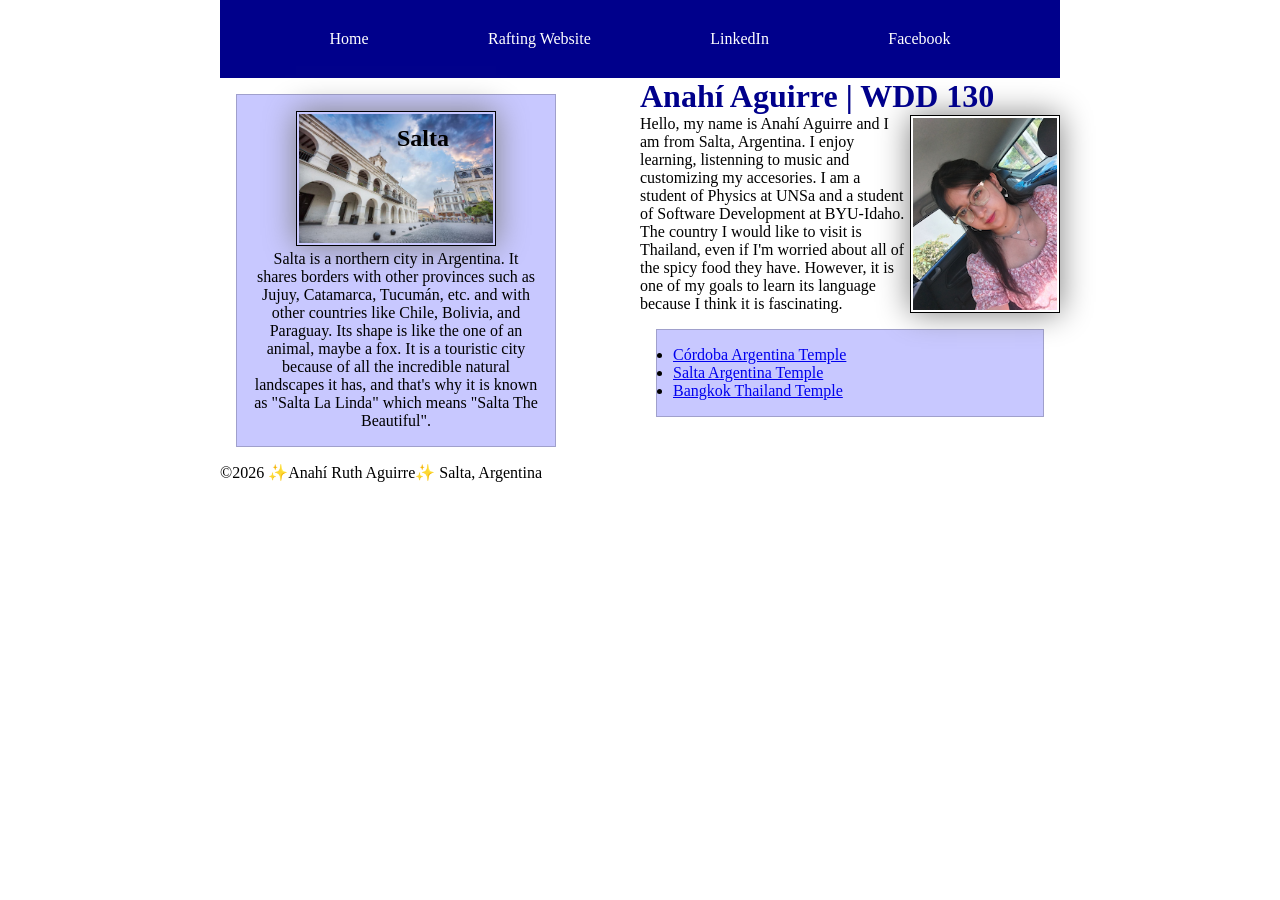
<file: index.html>
<!DOCTYPE html>
<html lang="en-US">

<head>
    <meta charset="UTF-8">
    <meta name="viewport" content="width=device-width, initial-scale=1.0">
    <title>Anahi Aguirre | WDD 130</title>
    <meta name="description" content="Anahí Aguirre; For the course WDD 130 I'm learning all about the fundamentals of webs and how to make them.">
    <meta name="author" content="Anahí Aguirre">
    <link rel="stylesheet" href="styles/styles.css">
</head>

<body>
    <header>
        <nav>
            <a href="#">Home</a>
            <a href="wwr/">Rafting Website</a>
            <a href="https://linkedin.com" target="_blank" rel="noopener">LinkedIn</a>
            <a href="https://facebook.com" target="_blank" rel="noopener">Facebook</a>
        </nav>
    </header>
    <div class="grid">
        <main>
            <h1>Anahí Aguirre | WDD 130</h1>
            <img src="images/profile.png" alt="My name is Anahí Aguirre" width="200">
            <p>Hello, my name is Anahí Aguirre and I am from Salta, Argentina. I enjoy learning, listenning to music and customizing my accesories.
                I am a student of Physics at UNSa and a student of Software Development at BYU-Idaho. The country I would like to visit is Thailand,
                even if I'm worried about all of the spicy food they have. However, it is one of my goals to learn its language because I think it is fascinating.
            </p>
            <ul class="box">
                <li><a href="https://www.churchofjesuschrist.org/temples/details/cordoba-argentina-temple?lang=eng" target="_blank" rel="noopener">Córdoba Argentina Temple</a></li>
                <li><a href="https://www.churchofjesuschrist.org/temples/details/salta-argentina-temple?lang=eng" target="_blank" rel="noopener">Salta Argentina Temple</a></li>
                <li><a href="https://www.churchofjesuschrist.org/temples/details/bangkok-thailand-temple?lang=eng" target="_blank" rel="noopener">Bangkok Thailand Temple</a></li>
            </ul>
        </main>
        <aside class="box">
            <h2>Salta</h2>
            <img src="images/cabildo-salta-argentina.jpg" alt="Cabildo in Salta">
            <p>Salta is a northern city in Argentina. It shares borders with other provinces such as Jujuy, Catamarca, Tucumán, etc. and with other countries like Chile, Bolivia, and Paraguay. Its shape is like the one of an animal, maybe a fox. It is a touristic city because of all the incredible natural landscapes it has, and that's why it is known as "Salta La Linda" which means "Salta The Beautiful".</p>
        </aside>
    </div>
    <footer>
        <p>©️2026 ✨Anahí Ruth Aguirre✨ Salta, Argentina</p>
    </footer>
</body>

</html>
</file>
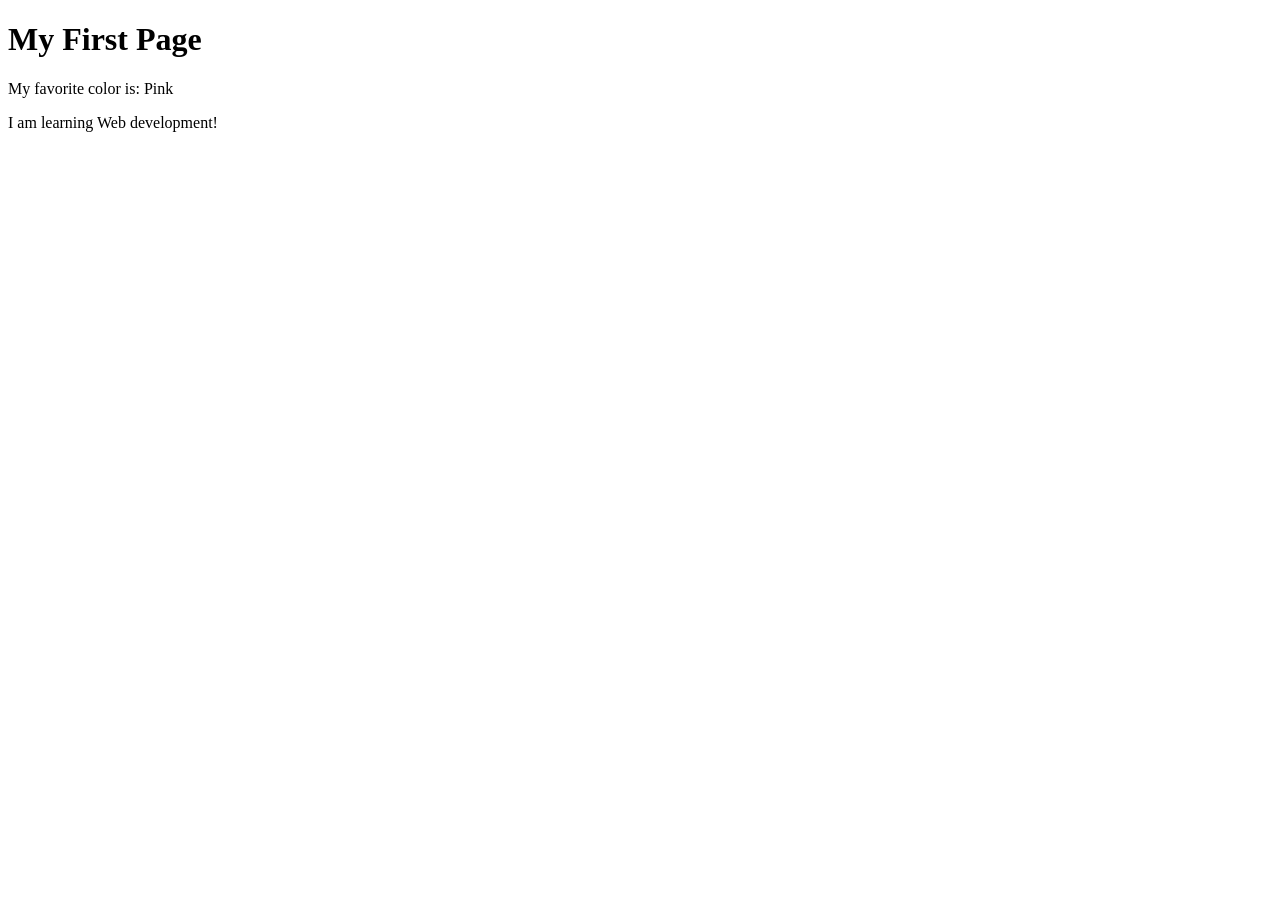
<file: week01/first-page.html>
<!DOCTYPE html>
<html lang="en">

<head>
    <meta charset="UTF-8">
    <meta name="viewport" content="width=device-width, initial-scale=1.0">
    <title>My First Page</title>
</head>

<body>
    <h1>My First Page</h1>
    <p>My favorite color is: Pink</p>
    <p>I am learning Web development!</p>
</body>

</html>
</file>
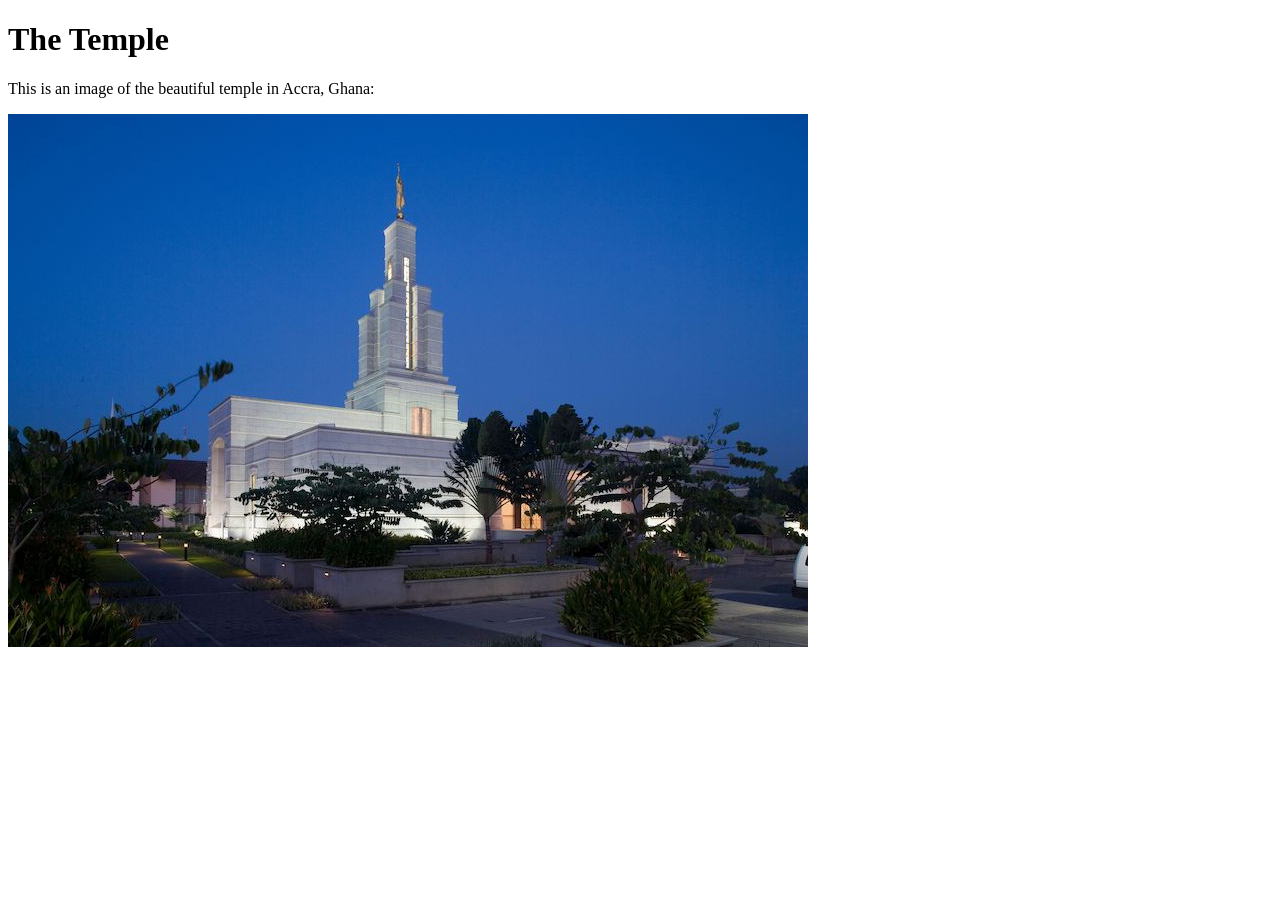
<file: week01/images-solution.html>
<!DOCTYPE html>
<html lang="en">

<head>
    <meta charset="UTF-8">
    <meta name="viewport" content="width=device-width, initial-scale=1.0">
    <title>Temple Image</title>
</head>

<body>
    <h1>The Temple</h1>
    <p>This is an image of the beautiful temple in Accra, Ghana:</p>
    <img src="images/temple-small.jpg" alt="The Accra Ghana Temple">

</body>

</html>
</file>
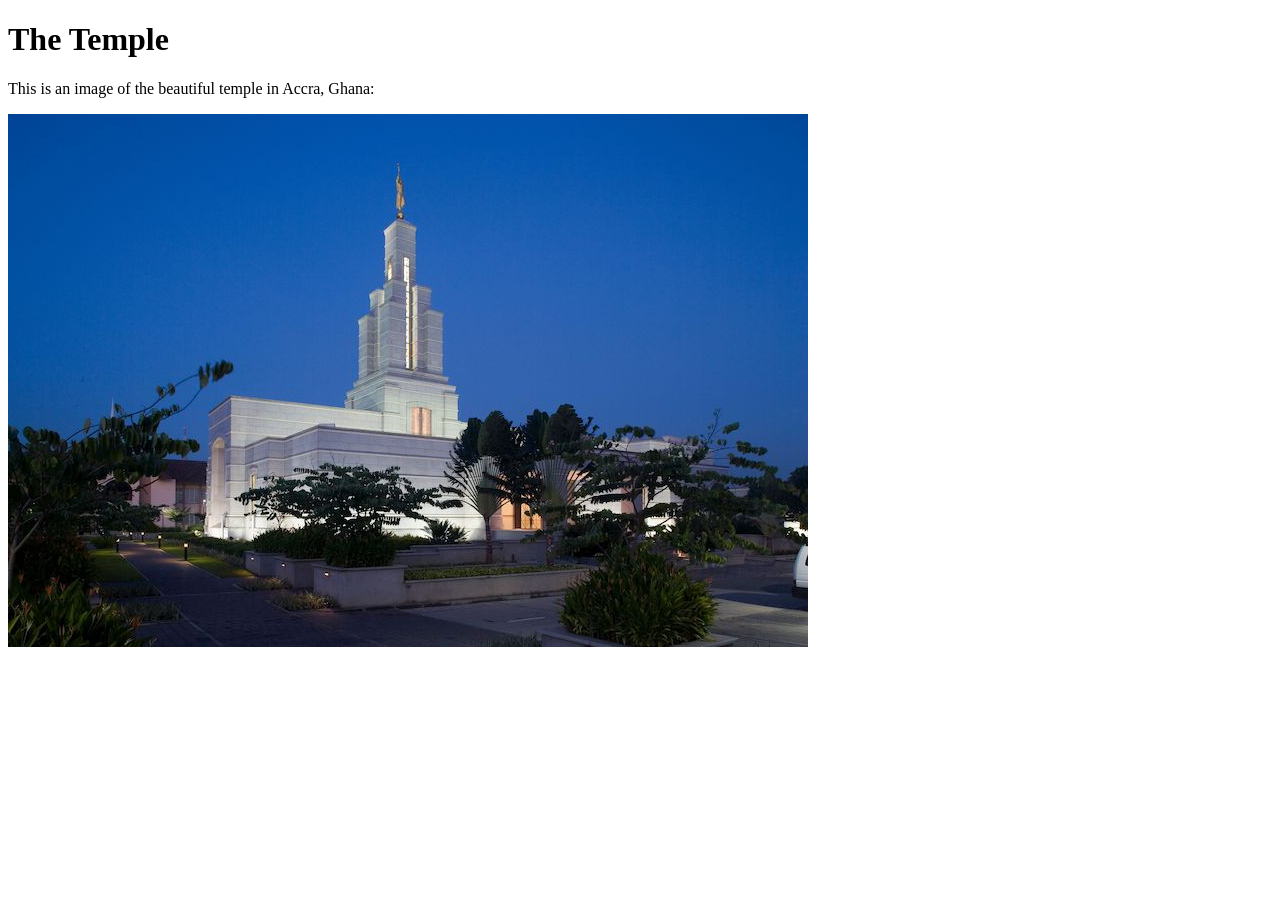
<file: week01/images.html>
<!DOCTYPE html>
<html lang="en">

<head>
    <meta charset="UTF-8">
    <meta name="viewport" content="width=device-width, initial-scale=1.0">
    <title>Temple Image</title>
</head>

<body>
    <h1>The Temple</h1>
    <p>This is an image of the beautiful temple in Accra, Ghana:</p>
    <img src="images/temple-small.jpg" alt="The Accra Ghana Temple" width="800" height="533">

</body>

</html>
</file>
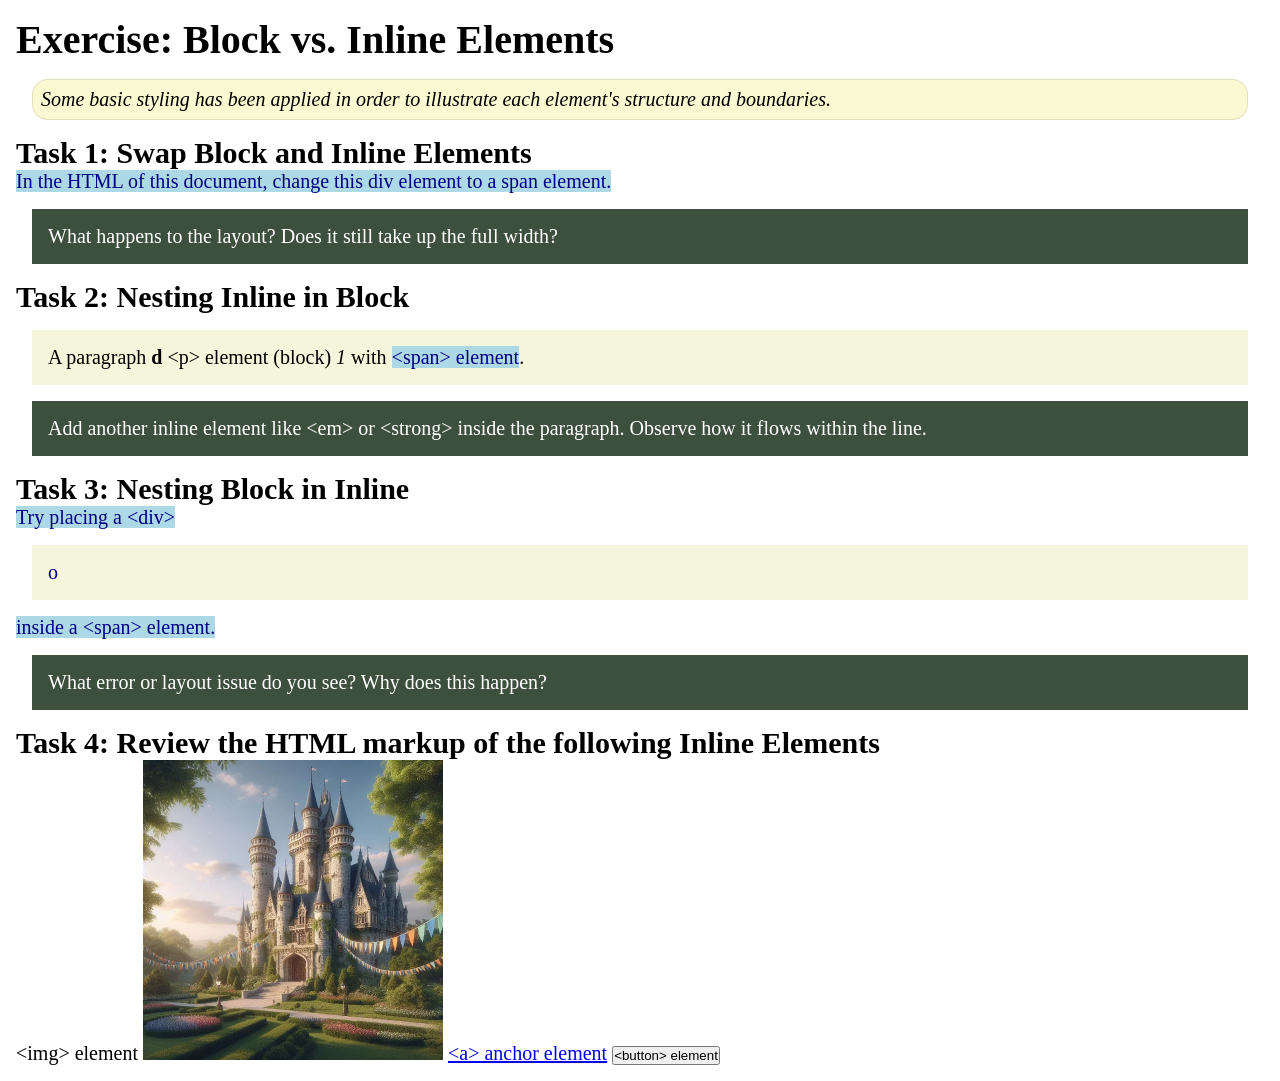
<file: week02/block-vs-inline.html>
<!DOCTYPE html>
<html lang="en">

<head>
    <meta charset="UTF-8">
    <meta name="viewport" content="width=device-width, initial-scale=1.0">
    <title>Exercise: Block vs. Inline Elements</title>
    <link rel="stylesheet" href="styles/block-vs-inline.css">
</head>

<body>
    <main>
        <h1>Exercise: Block vs. Inline Elements</h1>
        <p class="note">Some basic styling has been applied in order to illustrate each element's structure and boundaries.</p>

        <h2>Task 1: Swap Block and Inline Elements</h2>
        <span>In the HTML of this document, change this div element to a span element.</span>

        <p class="question">What happens to the layout? Does it still take up the full width?</p>

        <h2>Task 2: Nesting Inline in Block</h2>
        <p>A paragraph <strong>d </strong> &lt;p&gt; element (block) <em> 1 </em>with <span>&lt;span&gt; element</span>.</p>
        <p class="question">Add another inline element like &lt;em&gt; or &lt;strong&gt; inside the paragraph. Observe how it flows within the line.</p>

        <h2>Task 3: Nesting Block in Inline</h2>
        <span>Try placing a &lt;div&gt; <div> o </div>inside a &lt;span&gt; element.</span>
        <p class="question">What error or layout issue do you see? Why does this happen?</p>

        <h2>Task 4: Review the HTML markup of the following Inline Elements</h2>
        &lt;img&gt; element
        <img src="images/castle.webp" alt="placeholder image (images are inline)" width="300" height="300">
        <a href="https://churchofjesuschrist.org">&lt;a&gt; anchor element</a>
        <button type="button">&lt;button&gt; element</button>
    </main>
</body>

</html>
</file>
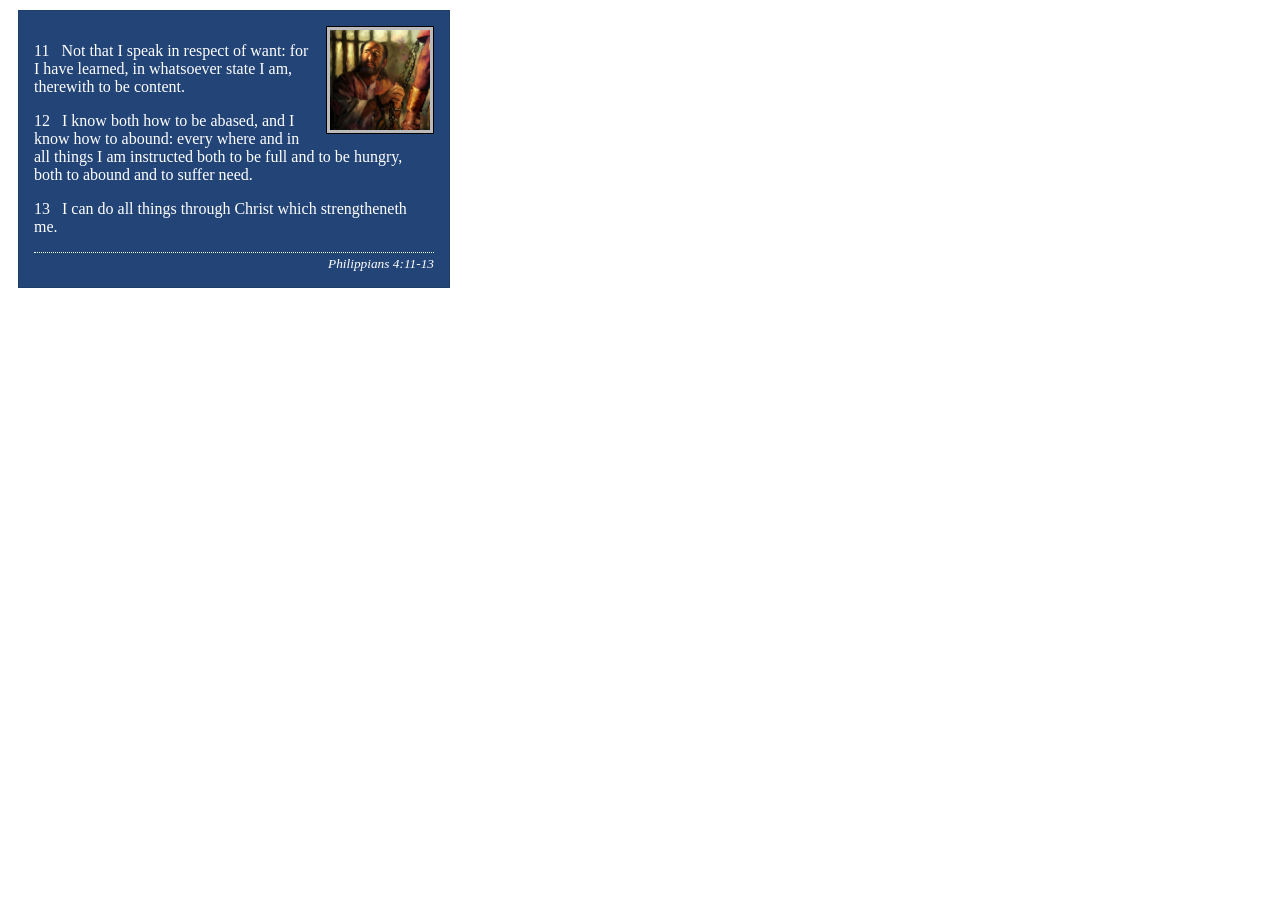
<file: week02/box-model-solution.html>
<!DOCTYPE html>
<html lang="en">

<head>
    <meta charset="UTF-8">
    <meta name="viewport" content="width=device-width, initial-scale=1.0">
    <title>Box Model Activity</title>
    <link rel="stylesheet" href="styles/box-model-solution.css">
</head>

<body>
    <main>
        <div class="callout">
            <img src="images/apostle-paul-imprisoned.webp" alt="Paul the Apostle - Imprisoned in Rome" width="200" height="200">
            <blockquote>
                <p>11 &nbsp; Not that I speak in respect of want: for I have learned, in whatsoever state I am, therewith to be content.</p>
                <p>12 &nbsp; I know both how to be abased, and I know how to abound: every where and in all things I am instructed both to be full and to be hungry, both to abound and to suffer need.</p>
                <p>13 &nbsp; I can do all things through Christ which strengtheneth me.</p>
            </blockquote>
            <cite>Philippians 4:11-13</cite>
        </div>
    </main>
</body>

</html>
</file>
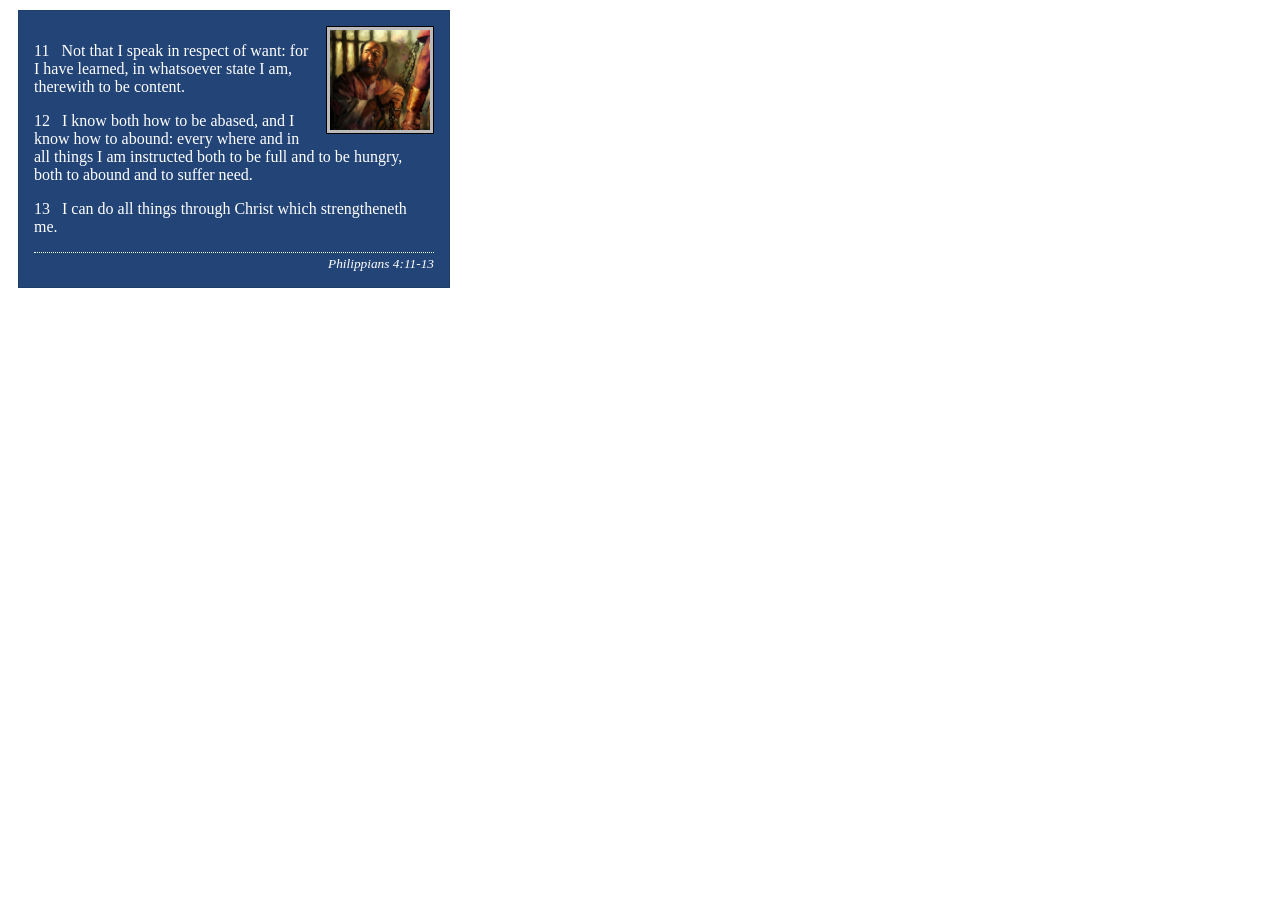
<file: week02/box-model.html>
<!DOCTYPE html>
<html lang="en">

<head>
    <meta charset="UTF-8">
    <meta name="viewport" content="width=device-width, initial-scale=1.0">
    <title>Box Model Activity</title>
    <link rel="stylesheet" href="styles/box-model.css">
</head>

<body>
    <main>
        <div class="callout">
            <img src="images/apostle-paul-imprisoned.webp" alt="Paul the Apostle - Imprisoned in Rome" width="200" height="200">
            <blockquote>
                <p>11 &nbsp; Not that I speak in respect of want: for I have learned, in whatsoever state I am, therewith to be content.</p>
                <p>12 &nbsp; I know both how to be abased, and I know how to abound: every where and in all things I am instructed both to be full and to be hungry, both to abound and to suffer need.</p>
                <p>13 &nbsp; I can do all things through Christ which strengtheneth me.</p>
            </blockquote>
            <cite>Philippians 4:11-13</cite>
        </div>
    </main>
</body>

</html>
</file>
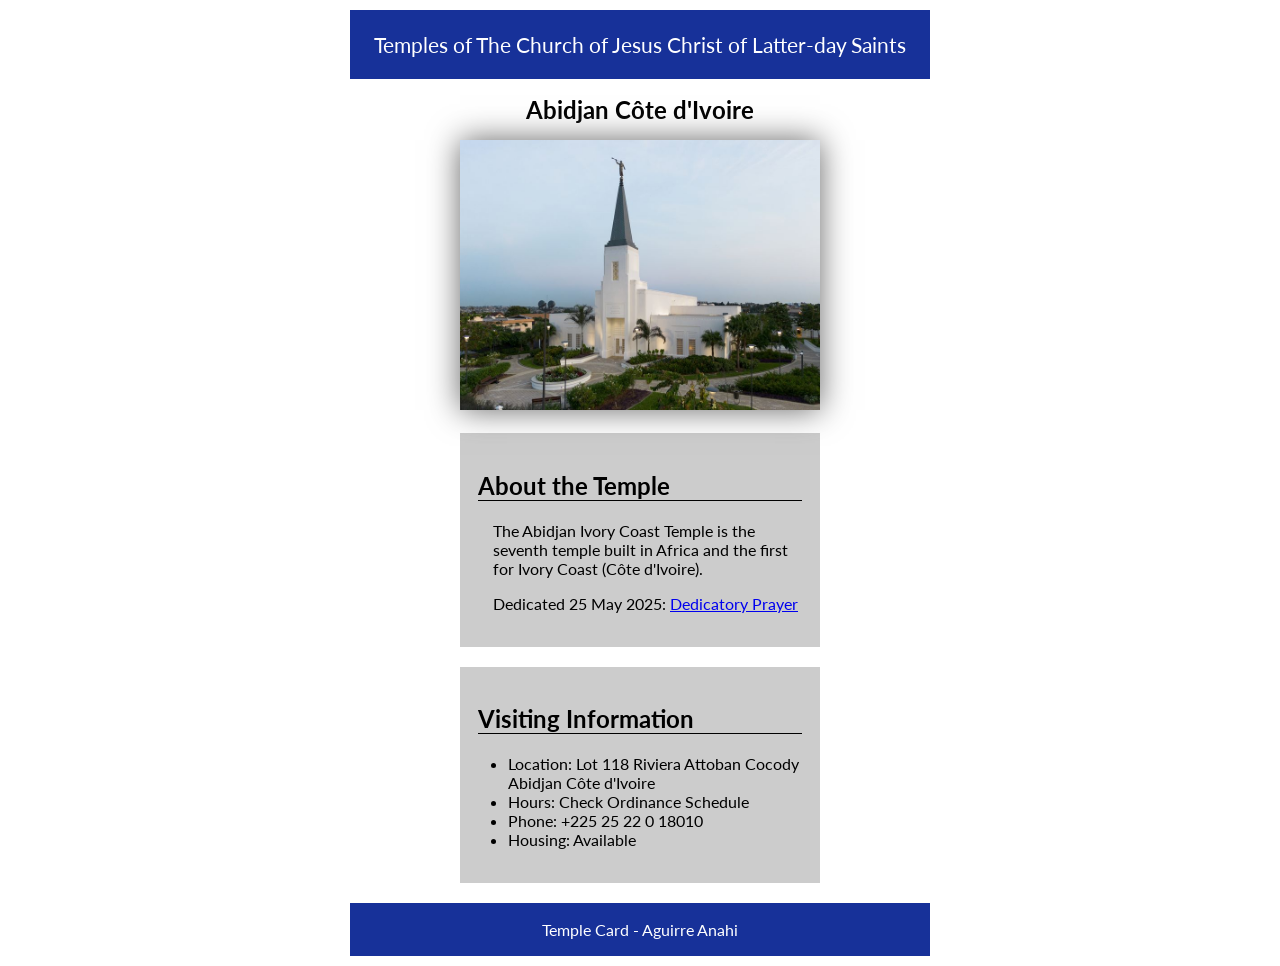
<file: week02/temple.html>
<!DOCTYPE html>
<html lang="en">

<head>
    <meta charset="UTF-8">
    <meta name="viewport" content="width=device-width, initial-scale=1.0">
    <title>Temple Card - Abidjan Côte d'Ivoire</title>
    <link rel="stylesheet" href="styles/temple.css">
</head>

<body>
    <header>
        <p>Temples of The Church of Jesus Christ of Latter-day Saints</p>
    </header>
    <main>
        <h1>Abidjan Côte d'Ivoire</h1>
        <picture>
            <img src="images/abidjan-ivory-coast.jpeg" alt="Abidjan Côte d'Ivoire Temple">
        </picture>
        <section>
            <h2>About the Temple</h2>
            <p>The Abidjan Ivory Coast Temple is the seventh temple built in Africa and the first for Ivory Coast (Côte d'Ivoire).</p>
            <p>Dedicated 25 May 2025: <a href="https://www.churchofjesuschrist.org/temples/dedicatory-prayer/abidjan-ivory-coast-temple/2025-05-25?lang=eng" target="_blank" rel="noopener noreferrer">Dedicatory Prayer</a></p>
        </section>
        <section>
            <h2>Visiting Information</h2>
            <ul>
                <li>Location: Lot 118 Riviera Attoban Cocody Abidjan Côte d'Ivoire</li>
                <li>Hours: Check Ordinance Schedule</li>
                <li>Phone: +225 25 22 0 18010</li>
                <li>Housing: Available</li>
            </ul>
        </section>
    </main>
    <footer>
        <p>Temple Card - Aguirre Anahi</p>
    </footer>
</body>

</html>
</file>
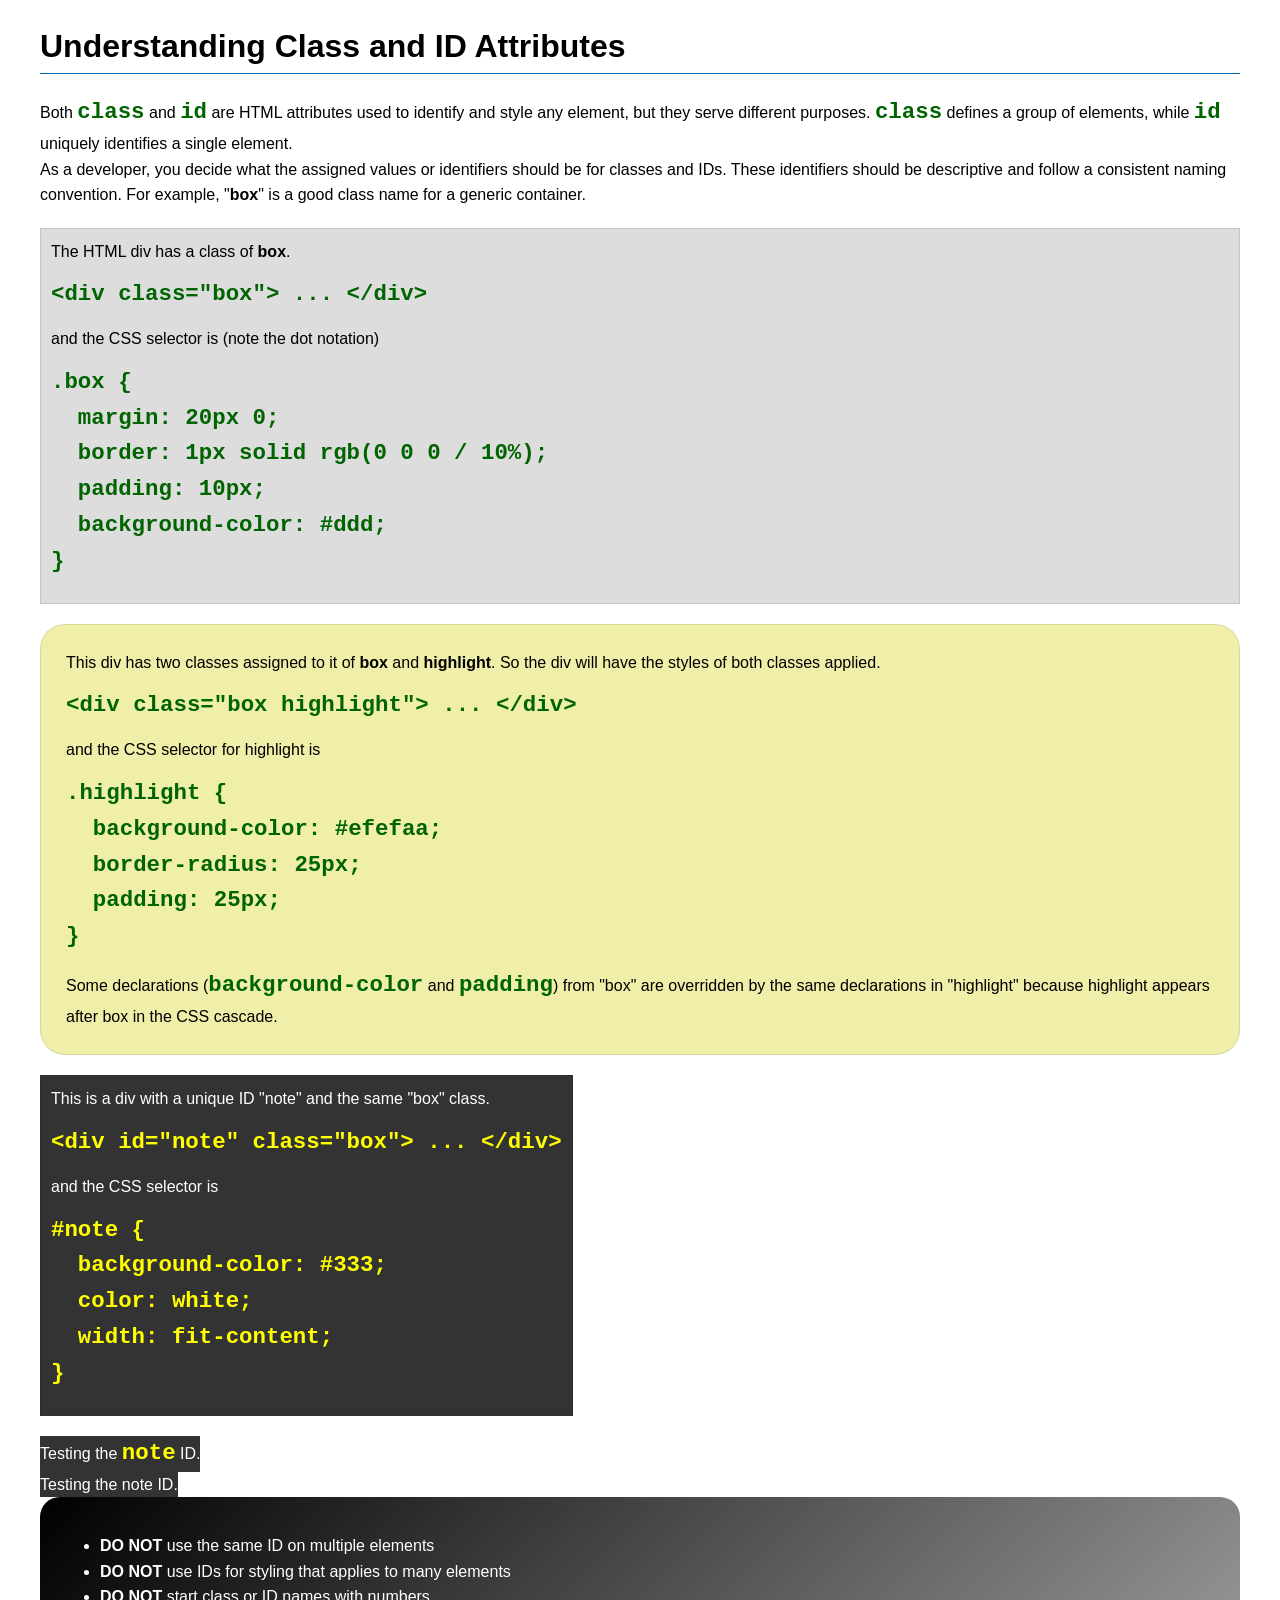
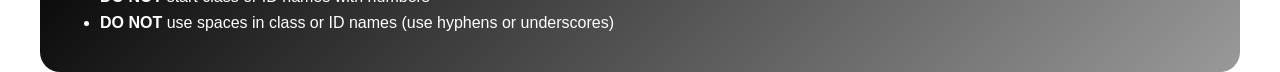
<file: week03/class-and-id.html>
<!DOCTYPE html>
<html lang="en">

<head>
    <meta charset="UTF-8">
    <meta name="viewport" content="width=device-width, initial-scale=1.0">
    <title>Class vs ID Attributes</title>
    <link rel="stylesheet" href="styles/class-and-id.css">
</head>

<body>
    <h1>Understanding Class and ID Attributes</h1>
    <p>Both <code>class</code> and <code>id</code> are HTML attributes used to identify and style any element, but they serve different purposes. <code>class</code> defines a group of elements, while <code>id</code> uniquely identifies a single element.</p>
    <p>As a developer, you decide what the assigned values or identifiers should be for classes and IDs. These identifiers should be descriptive and follow a consistent naming convention. For example, "<strong>box</strong>" is a good class name for a generic container.</p>
    <div class="box">
        <p>The HTML div has a class of <strong>box</strong>.</p>
        <pre><code class="html">&lt;div class="box"&gt; ... &lt;/div&gt;</code></pre>
        and the CSS selector is (note the dot notation)
        <pre><code class="css">.box {
  margin: 20px 0;
  border: 1px solid rgb(0 0 0 / 10%);
  padding: 10px;
  background-color: #ddd; 
}</code></pre>
    </div>

    <div class="box highlight">
        <p>This div has two classes assigned to it of <strong>box</strong> and <strong>highlight</strong>. So the div will have the styles of both classes applied.</p>
        <pre><code class="html">&lt;div class="box highlight"&gt; ... &lt;/div&gt;</code></pre>
        and the CSS selector for highlight is
        <pre><code class="css">.highlight {
  background-color: #efefaa;
  border-radius: 25px;
  padding: 25px;
}</code></pre>
        <p>Some declarations (<code>background-color</code> and <code>padding</code>) from "box" are overridden by the same declarations in "highlight" because highlight appears after box in the CSS cascade.</p>
    </div>

    <div id="note" class="box">
        <p>This is a div with a unique ID "note" and the same "box" class.</p>
        <pre><code class="html">&lt;div id="note" class="box"&gt; ... &lt;/div&gt;</code></pre>
        and the CSS selector is
        <pre><code class="css">#note {
  background-color: #333;
  color: white;
  width: fit-content;
}</code></pre>
    </div>

    <div id="note">
        <p>Testing the <code>note</code> ID.</p>
    </div>

    <div id="note">
        <p>Testing the note ID.</p>
    </div>


    <section id="best-practice">
        <ul>
            <li><strong>DO NOT</strong> use the same ID on multiple elements</li>
            <li><strong>DO NOT</strong> use IDs for styling that applies to many elements</li>
            <li><strong>DO NOT</strong> start class or ID names with numbers</li>
            <li><strong>DO NOT</strong> use spaces in class or ID names (use hyphens or underscores)</li>
        </ul>
    </section>

</body>

</html>
</file>
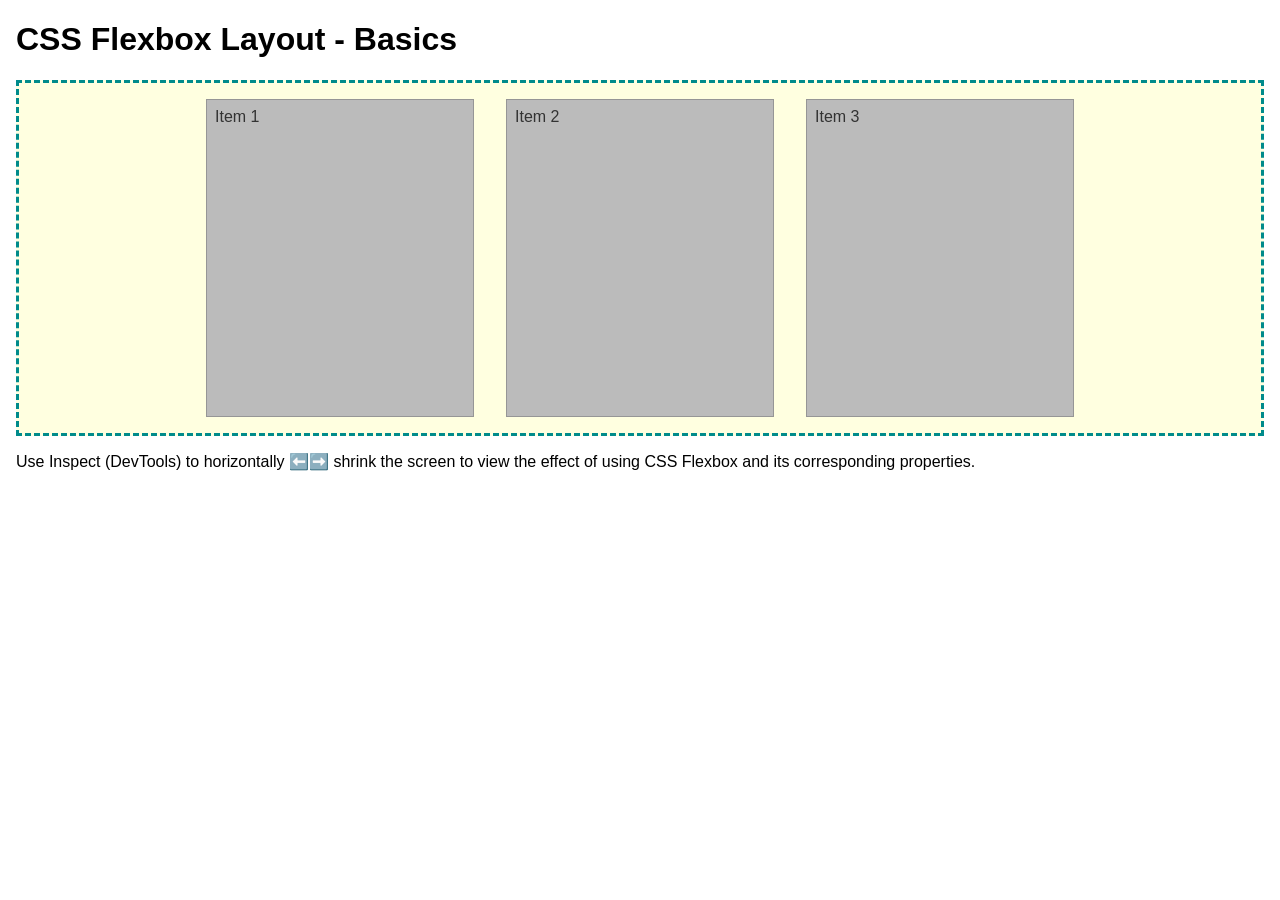
<file: week04/flexbox-layout.html>
<!DOCTYPE html>
<html lang="en">

<head>
    <meta charset="UTF-8">
    <meta name="viewport" content="width=device-width, initial-scale=1.0">
    <title>CSS Flexbox Layout - Basics</title>
    <link rel="stylesheet" href="styles/flexbox.css">
</head>

<body>
    <main>
        <h1>CSS Flexbox Layout - Basics</h1>
        <div class="flex-container">
            <div class="flex-item item1">Item 1</div>
            <div class="flex-item item2">Item 2</div>
            <div class="flex-item item3">Item 3</div>
        </div>
        <p>Use Inspect (DevTools) to horizontally ⬅️➡️ shrink the screen to view the effect of using CSS Flexbox and its corresponding properties.</p>
    </main>
</body>

</html>
</file>
<file: styles/styles.css>
:root {
    --border-style: 1px solid rgb(0, 0, 0);
    --accent-color: darkblue;
    --accent-background-color: rgb(200, 200, 255);
    --box-shadows: 0 0 30px gray;
}

* {
    margin: 0;
    padding: 0;
    box-sizing: border-box;
}

main {
    max-width: 840px;
    grid-column: 2/3;
}

img {
    width: 200px;
    height: auto;
    border: var(--border-style);
    padding: 2px;
    box-shadow: var(--box-shadows);
}

main img {
    width: 150px;
    float: right;
}

nav {
    background-color: var(--accent-color);
    padding: 10px;
    display: flex;
    justify-content: space-evenly;
    align-items: center;
}

nav a {
    color: white;
    display: block;
    padding: 20px;
    text-decoration: none;
    font-family: lato;
}

h1 {
    color: var(--accent-color);
    border-bottom: 2px solid var(var(--accent-color));
}

h2 {
    position: absolute;
    top: 30px;
    left: 160px;
}

p {
    padding: 0;
}

aside {
    width: 20rem;
    text-align: center;
    position: relative;
    grid-column: 1/2;
    grid-row: 1/2;
}

header,
.grid,
footer {
    max-width: 840px;
    margin: 0 auto;
}

/* Class Selectors */

.box {
    margin: 1rem;
    border: 1px solid rgb(0 0 0 / 0.2);
    padding: 1rem;
    background-color: var(--accent-background-color);
}

.grid {
    display: grid;
    grid-template-columns: 1fr 1fr;
}
</file>
<file: week02/styles/block-vs-inline.css>
* {
    margin: 0;
    padding: 0;
}

body {
    font-size: 20px;
    margin: 1rem;
}

p,
div {
    background-color: beige;
    margin: 1rem;
    padding: 1rem;
}

span {
    color: navy;
    background-color: lightblue;
}

code {
    margin: 0;
    padding: 0;
    color: green;
    font-size: 1.2rem;
}

.note {
    font-style: italic;
    background-color: lightgoldenrodyellow;
    border-radius: 1rem;
    border: 1px solid rgb(0 0 0 / 10%);
    margin: 1rem;
    padding: .5rem;
}

.question {
    background-color: #3d503d;
    color: #fff;
}
</file>
<file: week02/styles/box-model-solution.css>
.callout {
    max-width: 400px;
    margin: 10px;
    border: 1px solid rgb(0 0 0 / 10%);
    padding: 15px;
    background-color: #247;
    color: #fff;
}

.callout img {
    float: right;
    margin: 0 0 10px 15px;
    border: 1px solid #000;
    padding: 3px;
    background-color: #bbb;
    width: 100px;
    height: auto;
}

blockquote {
    margin: 0;
}

cite {
    display: block;
    border-top: 1px dotted #fff;
    padding-top: 3px;
    text-align: right;
    font-size: smaller;
}
</file>
<file: week02/styles/box-model.css>
.callout {
    max-width: 400px;
    margin: 10px;
    border: 1px solid rgb(0 0 0 / 10%);
    padding: 15px;
    background-color: #247;
    color: #fff;

}

.callout img {
    float: right;
    margin: 0 0 10px 15px;
    border: 1px solid #000;
    padding: 3px;
    background-color: #bbb;
    width: 100px;
    height: auto;

}

blockquote {
    margin: 0;
}

cite {
    display: block;
    border-top: 1px dotted #fff;
    padding-top: 3px;
    text-align: right;
    font-size: smaller;
}
</file>
<file: week02/styles/temple.css>
@import url('https://fonts.googleapis.com/css2?family=Lato:ital,wght@0,300;0,400;0,700;1,400&display=swap');

body {
    width: 600px;
    margin: auto;
    font-family: 'Lato', sans-serif;
}

main {
    width: 60%;
    margin: auto;
}

header,
footer {
    background-color: #173199;
    text-align: center;
    color: #fff;
    padding: 1px;
    font-size: 1.3rem;
    margin: 10px;
}

footer {
    font-size: 1rem;
}

h1 {
    text-align: center;
    font-size: 1.5rem;
}

img {
    width: 100%;
    margin: auto;
    box-shadow: 0 0 30px #666;
}

section {
    width: 90%;
    background-color: #cccccc;
    padding: 5%;
    margin: 20px auto;
}

h2 {
    border-bottom: 1px solid black;
}

section p {
    margin-left: 15px;
}

section ul {
    margin-left: -10px;
}
</file>
<file: week03/styles/class-and-id.css>
body {
    font-family: Arial, sans-serif;
    line-height: 1.6;
    margin: 0;
    padding: 0 40px;
}

h1 {
    border-bottom: 1px solid rgb(0 110 182);
    padding-bottom: 0;
}

p {
    margin: 0;
}

code {
    color: darkgreen;
    font-weight: 700;
    font-size: 1.4rem;
}

/* Class examples - can be reused */
.box {
    margin: 20px 0;
    border: 1px solid rgb(0 0 0 / 10%);
    padding: 10px;
    background-color: #ddd;
    /* this is shorthand for #dddddd */
}

.highlight {
    background-color: #efefaa;
    border-radius: 25px;
    padding: 25px;
}

/* ID examples - should be unique */

#note {
    background-color: #333;
    color: white;
    width: fit-content;
}

#note code {
    color: yellow;
}

#best-practice {
    background: linear-gradient(135deg, #000 0%, #999 100%);
    color: white;
    border-radius: 20px;
    padding: 20px;
}
</file>
<file: week04/styles/flexbox.css>
body {
    font-family: Helvetica, Arial, sans-serif;
    margin: 1rem;
}

.flex-container {
    border: 3px dashed darkcyan;
    background-color: lightyellow;
    display: flex;
    flex-direction: row;
    justify-content: center;
}

.flex-item {
    width: 250px;
    margin: 1rem;
    border: 1px solid rgb(0 0 0 / 20%);
    padding: 0.5rem;
    background-color: #bbb;
    color: #333;
}

.item1 {
    min-height: 100px;
}

.item2 {
    min-height: 200px;
}

.item3 {
    min-height: 300px;
}
</file>
